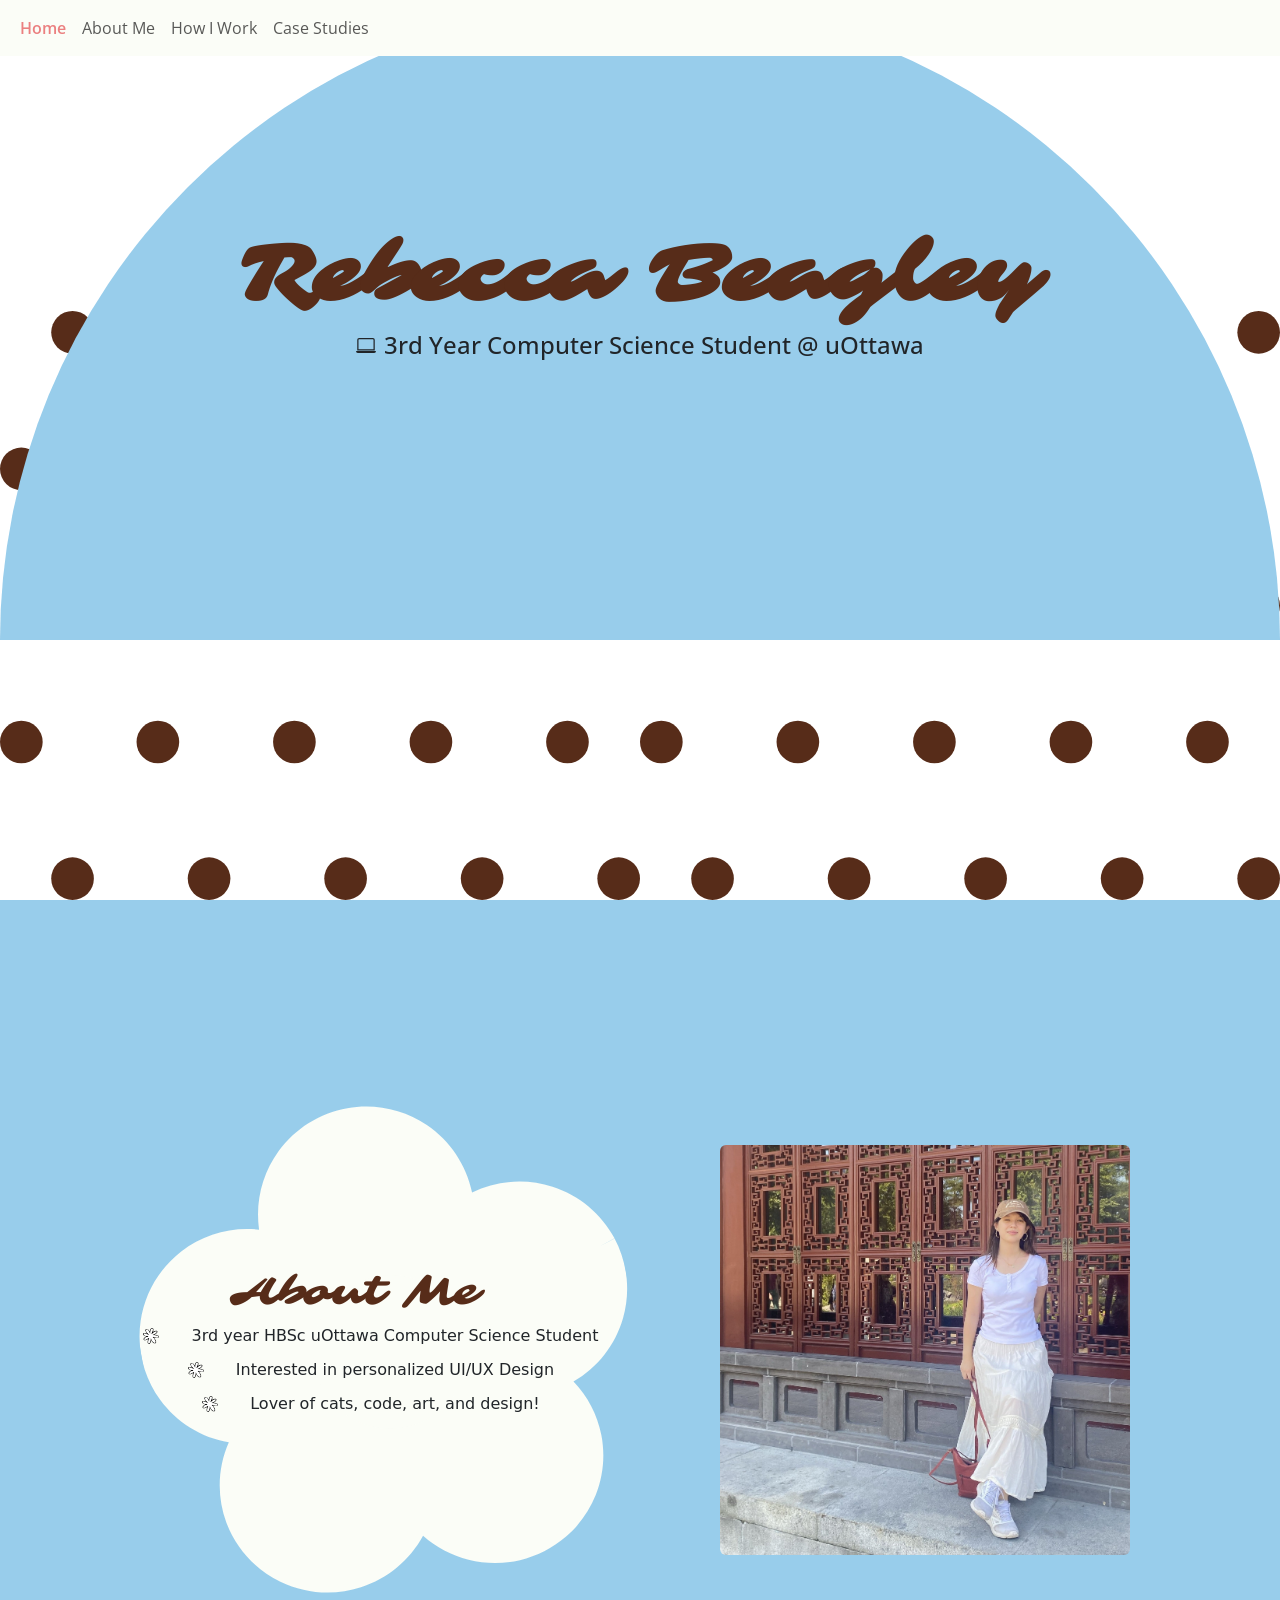
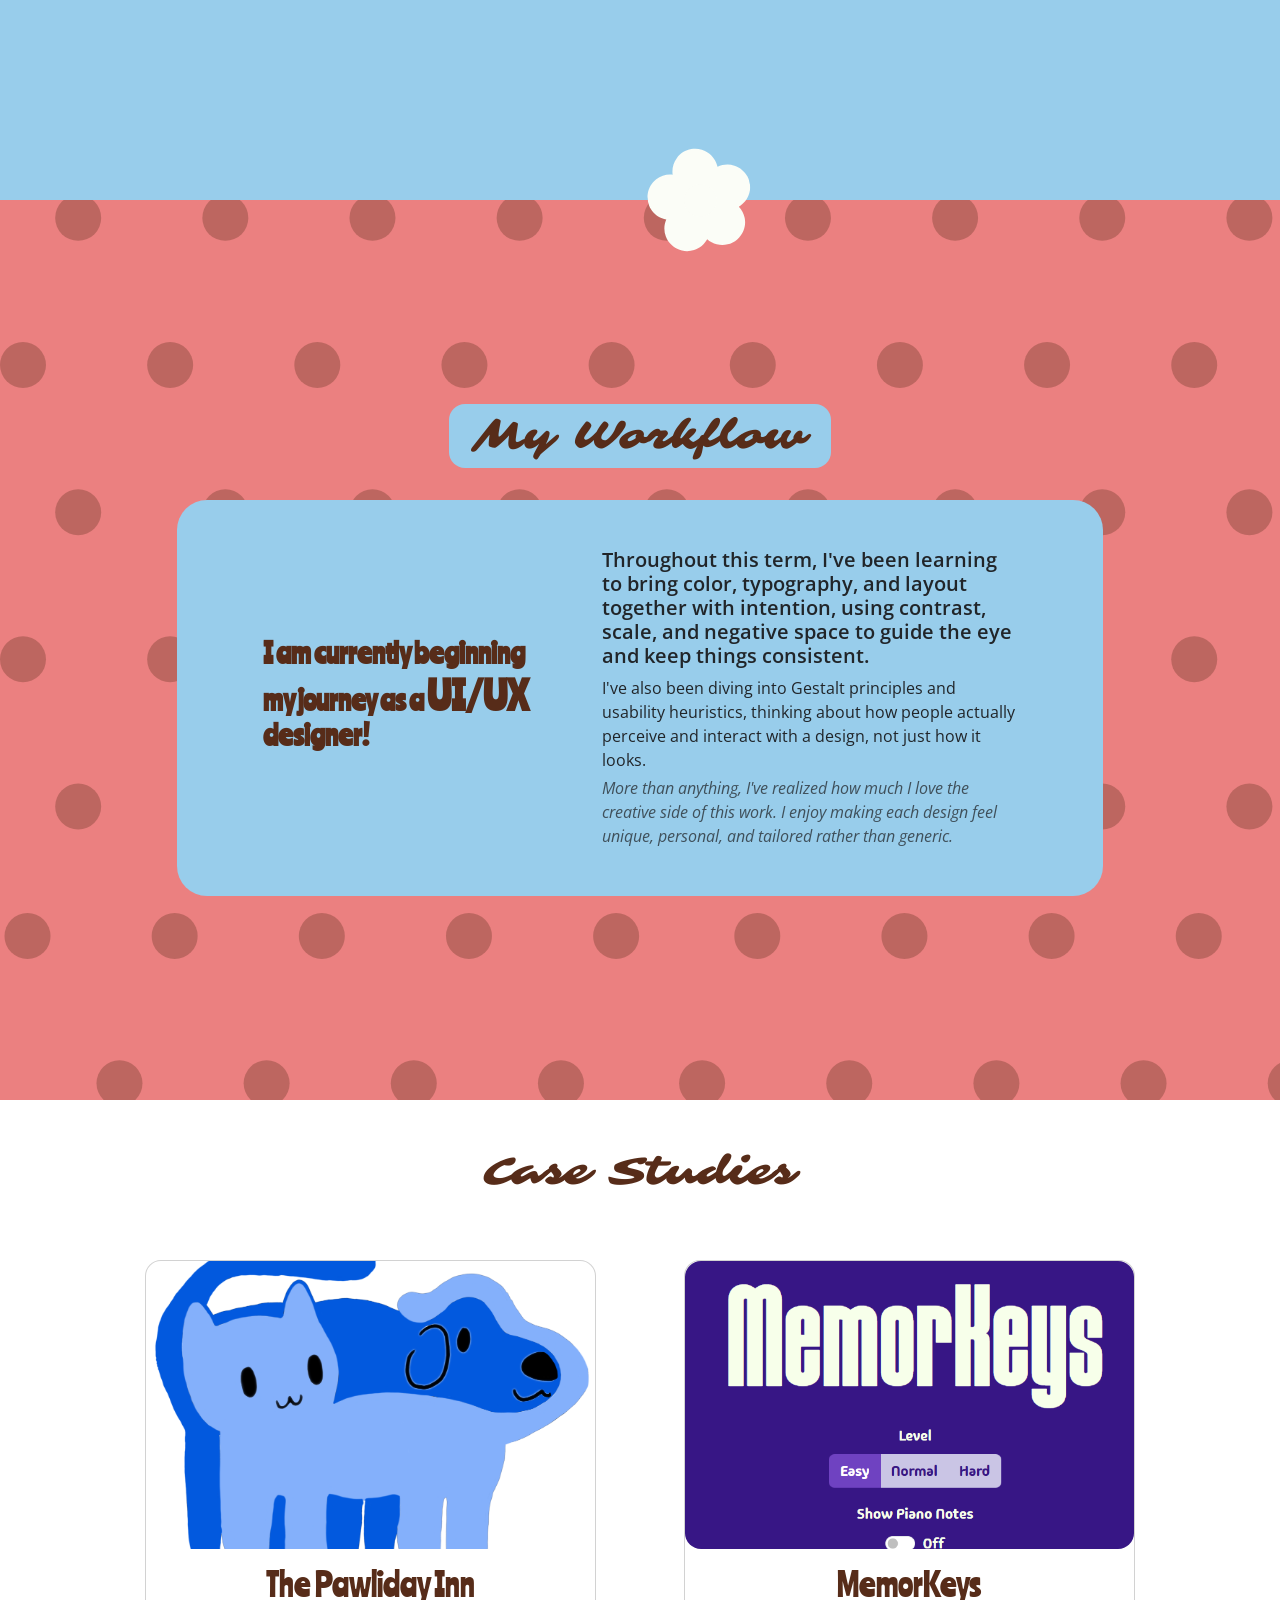
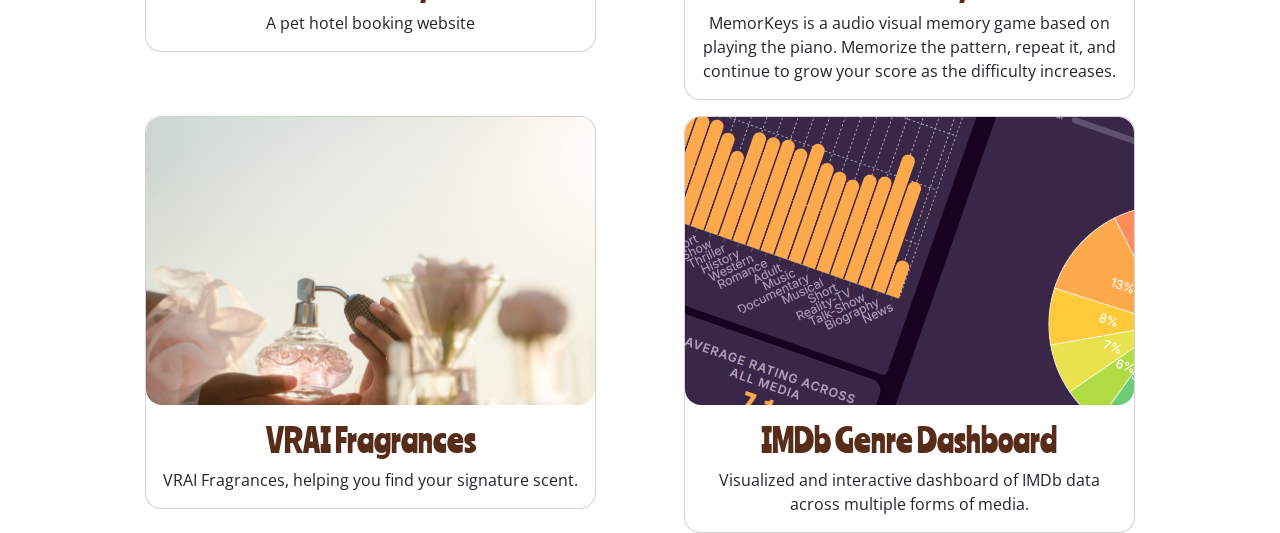
<file: index.html>
<!DOCTYPE html>
<html lang="en">
    <head>
        <title>Rebecca Beagley's Portfolio</title>
        <meta charset="utf-8">
        <meta name="viewport" content="width=device-width, initial-scale=1">
        <link rel="preconnect" href="https://fonts.googleapis.com">
        <link rel="preconnect" href="https://fonts.gstatic.com" crossorigin>
        <link href="https://fonts.googleapis.com/css2?family=Open+Sans:ital,wght@0,300..800;1,300..800&family=Ranchers&family=Sarina&display=swap" rel="stylesheet">
        <link rel="stylesheet" href="assets/css/style.css">
        <link href="https://cdn.jsdelivr.net/npm/bootstrap@5.3.8/dist/css/bootstrap.min.css" rel="stylesheet">
        <script src="https://cdn.jsdelivr.net/npm/bootstrap@5.3.8/dist/js/bootstrap.bundle.min.js"></script>
    </head>
    <body data-bs-spy="scroll" data-bs-target="#navbar" data-bs-offset="100" tabindex="0">

        <!-- NAV BAR -->
        <nav id="navbar" class="navbar navbar-expand-lg fixed-top">

            <div class="container-fluid">
                <ul class="navbar-nav">

                <li class="nav-item">
                    <a class="nav-link" href=#home>Home</a>
                </li>

                <li class="nav-item">
                    <a class="nav-link" href=#about-me>About Me</a>
                </li>

                <li class="nav-item">
                    <a class="nav-link" href=#workflow>How I Work</a>
                </li>

                <li class="nav-item">
                    <a class="nav-link" href=#case-studies>Case Studies</a>
                </li>

                </ul>
            </div>

        </nav>

        <!-- HOME SECTION -->
        <section id="home" class="hero-section vh-100">

            <div class="hero-semi-circle">

                <div class="hero-content">

                    <h1>Rebecca Beagley</h1>
                    <div class="container">
                        <div class="row">
                            <div class="col d-flex align-items-center justify-content-center gap-2">
                                <svg xmlns="http://www.w3.org/2000/svg"
                                    width="20"
                                    height="20"
                                    fill="currentColor"
                                    class="bi bi-laptop flex-shrink-0"
                                    viewBox="0 0 16 16">

                                    <path d="M13.5 3a.5.5 0 0 1 .5.5V11H2V3.5a.5.5 0 0 1 .5-.5zm-11-1A1.5 1.5 0 0 0 1 3.5V12h14V3.5A1.5 1.5 0 0 0 13.5 2zM0 12.5h16a1.5 1.5 0 0 1-1.5 1.5h-13A1.5 1.5 0 0 1 0 12.5"/>
                                </svg>

                                <h4 class="mb-0">
                                    3rd Year Computer Science Student @ uOttawa
                                </h4>
                            </div>
                        </div>
                    </div>
                </div>
            </div>

        </section>

        <!-- ABOUT ME SECTION -->
        <section id="about-me" class="vh-100" style="background-color:#98CDEB;">
             <div class="container h-100 position-relative" style="z-index:1">
                <div class="row h-100 align-items-center justify-content-evenly">
                    <div class="col-sm-6 text-center">
                        <img src="assets/svgs/streamline-color_flower-flat.svg"
                            alt="Flower Shape"
                            class="flower-bg">
                        <div class="flower-container text-center">
                            <h1>About Me</h1>
                            <ul class="custom-list">
                                <li>3rd year HBSc uOttawa Computer Science Student</li>
                                <li>Interested in personalized UI/UX Design</li>
                                <li>Lover of cats, code, art, and design!</li>
                            </ul>
                        </div>
                    </div>
                    <div class="col-sm-6 d-flex align-items-center justify-content-center">
                        <img src="assets/images/me.jpg" class="img-fluid rounded w-75" alt="Responsive Image of Rebecca Beagley">
                    </div>
                </div>
            </div>
        </section>

        <!--WORKFLOW-->
        <section id="workflow" class="vh-100 d-flex flex-column justify-content-center">
            <img id="flower" src="assets/svgs/streamline-color_flower-flat.svg" class="section-divider">
            <div class="container">
                <div class="row mb-4">
                    <div class="col d-flex justify-content-center align-items-center">
                        <h1 class="px-4 py-2 rounded-4" style="background-color:#98CDEB;">My Workflow</h1>
                    </div>
                </div>
                <div class="row justify-content-center">
                    <div class="col-10">
                        <div class="d-flex align-items-center justify-content-evenly gap-4 p-5" style="background-color:#98CDEB; border-radius:30px;">
                            <div class="col-4">
                                <h2 class="fw-bold fs-3">I am currently beginning my journey as a <span class="fs-1">UI/UX</span> designer!</h2>
                            </div>
                            <div class="col-6">
                                <h3 class="fs-5 fw-semibold mb-2">Throughout this term, I've been learning to bring color, typography, and layout together with intention, using contrast, scale, and negative space to guide the eye and keep things consistent.</h3>
                                <p class="mb-1">I've also been diving into Gestalt principles and usability heuristics, thinking about how people actually perceive and interact with a design, not just how it looks.</p>
                                <p class="text-muted fst-italic mb-0">More than anything, I've realized how much I love the creative side of this work. I enjoy making each design feel unique, personal, and tailored rather than generic.</p>
                            </div>
                        </div>
                    </div>
                </div>
            </div>
        </section>

        <!-- UI CASE STUDIES -->
         <!--make clickable, make cards, add temp redirect, make flowerspin-->
        <section id="case-studies" class="vh-100">
            <div class="container">
                <h1 class="row justify-content-center p-5 mb-3 font-weight-bold">Case Studies</h1>
                <div class="row d-flex justify-content-evenly mb-3">
                    <div class="col-sm-5 align-items-center text-center">
                        <div class="card rounded-4">
                            <a href="https://thepawlidayinn.netlify.app/">
                                <img src="assets/images/cat-dog-logo.png" class="card-img-top rounded-4" alt="Adoption Service Site">
                            </a>
                            <div class="card-body">
                                <h2 class="card-title">The Pawliday Inn</h2>
                                <p class="card-text">A pet hotel booking website</p>
                            </div>
                        </div>
                    </div>
                    <div class="col-sm-5 align-items-center text-center">
                        <div class="card rounded-4">
                            <a href="https://memorkeys.netlify.app/">
                                <img src="assets/images/memorKeys.png" class="card-img-top rounded-4" alt="Memory Game Photo">
                            </a>
                            <div class="card-body">
                                <h2 class="card-title">MemorKeys</h2>
                                <p class="card-text">MemorKeys is a audio visual memory game based on playing the piano. Memorize the pattern, repeat it, and continue to grow your score as the difficulty increases. </p>
                            </div>
                        </div>
                    </div>
                    
                </div>

                <div class="row d-flex justify-content-evenly mb-3">
                    <div class="col-sm-5 align-items-center text-center">
                        <div class="card rounded-4">
                            <a href="https://vraifragrance.netlify.app/">
                                <img src="assets/images/perfume3.jpg" class="card-img-top rounded-4" alt="VRAI Perfume eCommerce site photo">
                            </a>
                            <div class="card-body">
                                <h2 class="card-title">VRAI Fragrances</h2>
                                <p class="card-text">VRAI Fragrances, helping you find your signature scent.</p>
                            </div>
                        </div>
                    </div>
                    <div class="col-sm-5 align-items-center text-center">
                        <div class="card rounded-4">
                            <a href="https://imdbgenredashboard.netlify.app/">
                                <img src="assets/images/Imdbdashboard.png" class="card-img-top rounded-4" alt="IMDb Genre Dashboard Site">
                            </a>
                            <div class="card-body">
                                <h2>IMDb Genre Dashboard</h2>
                                <p class="card-text">Visualized and interactive dashboard of IMDb data across multiple forms of media.</p>
                            </div>
                        </div>                   
                    </div>
                </div>
            </div>
        </section>
    <script src="main.js"></script>
    </body>
</html>
</file>
<file: assets/css/style.css>
.hero-section {
    overflow: hidden;
    display: flex;
    flex-direction: column;
    background-image: url('../svgs/polkadots.svg');
    background-repeat: repeat-x;
    background-position: bottom left;
    background-size: 50%;

}

.hero-semi-circle {
    width: 100vw;
    height: 50vw;

    background-color: #98CDEB;

    border-top-left-radius: 50vw;
    border-top-right-radius: 50vw;

    display: flex;
    justify-content: center;
    align-items: center;

    
}

.hero-content {
  text-align: center;

  transform: translateY(-20%);
}

.hero-content h1 {
  font-size: 5rem;
  font-weight: 800;
  color:#572C19;
}

h1, h2 {
  font-family: "Sarina", cursive;
  font-weight: bold;
  font-style: normal;

  color:#572C19 !important;
  font-weight: bold;
}

h2 {
  font-family: "Ranchers", sans-serif;
  font-size: 3rem;
  font-weight: 500;
  font-style: normal;
}

h1 {
  font-size: 5rem;
}

h2 {
  font-size: 4rem;
}

h3, h4, h5, h6, p {
  font-family: "Open Sans", sans-serif;
  font-optical-sizing: auto;
  font-weight: 400;
  font-style: normal;
  font-variation-settings:
    "wdth" 100;
}

svg {
    vertical-align: middle;
}

.navbar {
  font-family: "Open Sans", sans-serif;
  font-optical-sizing: auto;
  font-weight: 400;
  font-style: normal;
  font-variation-settings:
    "wdth" 100;
  background-color: #FBFDF7;

}
.navbar .nav-link.active {

    color: #EB8080 !important;

    font-weight: 600;
    
}

.navbar .nav-link:hover {

    color: #EB8080 !important;

    font-weight: 600;
}

.flower-bg {
    position: absolute;
    top: 50%;
    left: 3%;
    width: 50%;
    transform: translateY(-50%);
    pointer-events: none;
    z-index: 0;
}

.flower-container {
    position: relative;
    z-index: 1;
}

ul {
    list-style-position: inside;
    list-style: none;
    padding-left: 0;
}

.custom-list li {
  display: flex;
  align-items: center;
  justify-content: center;
  gap: 2rem;
  margin-bottom: 10px;
}

.custom-list li::before {
    content: "";

    width: 1rem;
    height: 1rem;

    background-image: url("../svgs/flower-bullet.svg");
    fill:#572C19;
    background-size: contain;
    background-repeat: no-repeat;
}

#workflow {
    position: relative;
    z-index: 0;
    background-color: #EB8080;
}

#workflow::before {
    content: '';
    position: absolute;
    inset: 0;
    background-image: url('../svgs/lots-of-dots.svg');
    background-repeat: repeat;
    background-position: center;
    background-size: 100%;
    opacity: 0.3;
    z-index: 0;
}

#workflow > * {
  z-index: 1;
}

.section-divider {
    position: absolute;
    top: -3.75rem;
    left: 50%;
    transform-origin: center;
    transform: translateX(-50%) rotate(20deg);
    width: 7.5rem;      
    height: 7.5rem;     
}

.card-img-top {
    width: 100%;
    height: 18rem;
    object-fit: cover;
}

body {
    scrollbar-width: none; /* Firefox */
    -ms-overflow-style: none; /* IE/Edge */
}

body::-webkit-scrollbar {
    display: none; /* Chrome/Safari */
}
</file>
